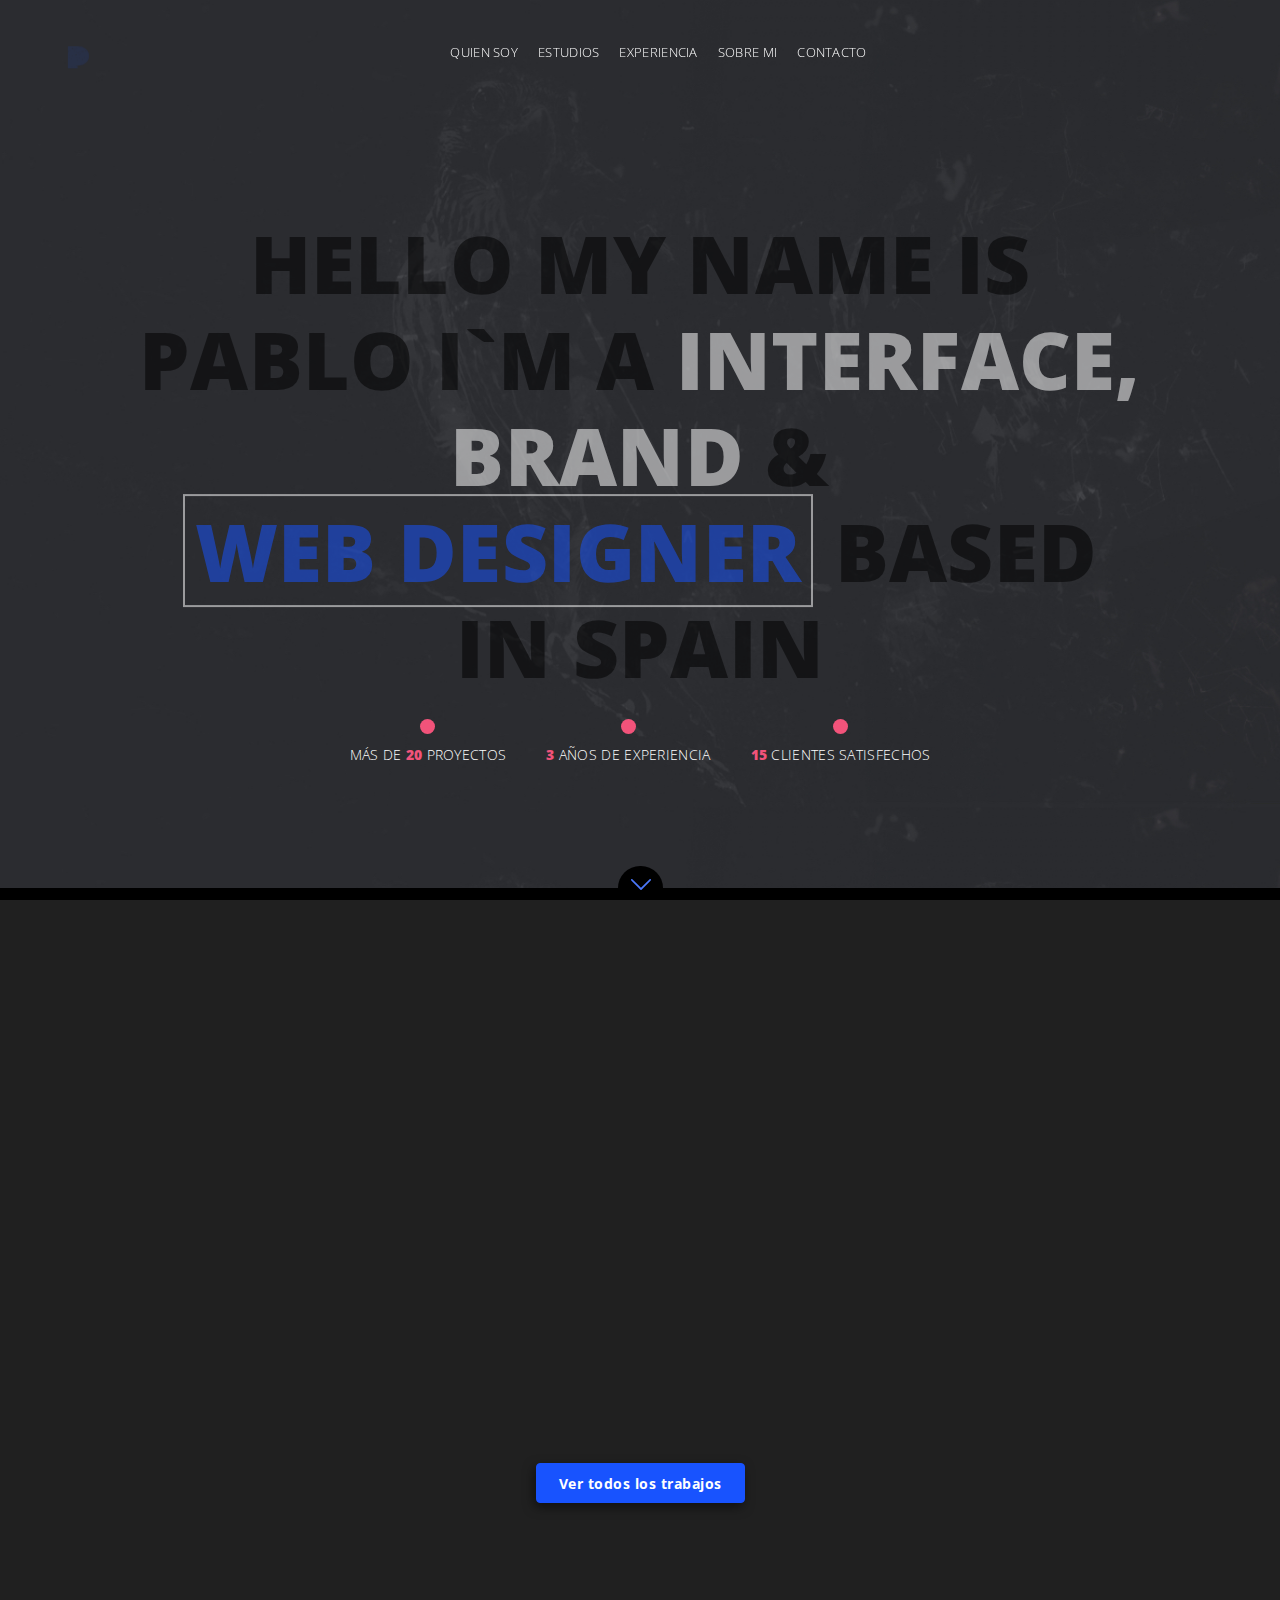
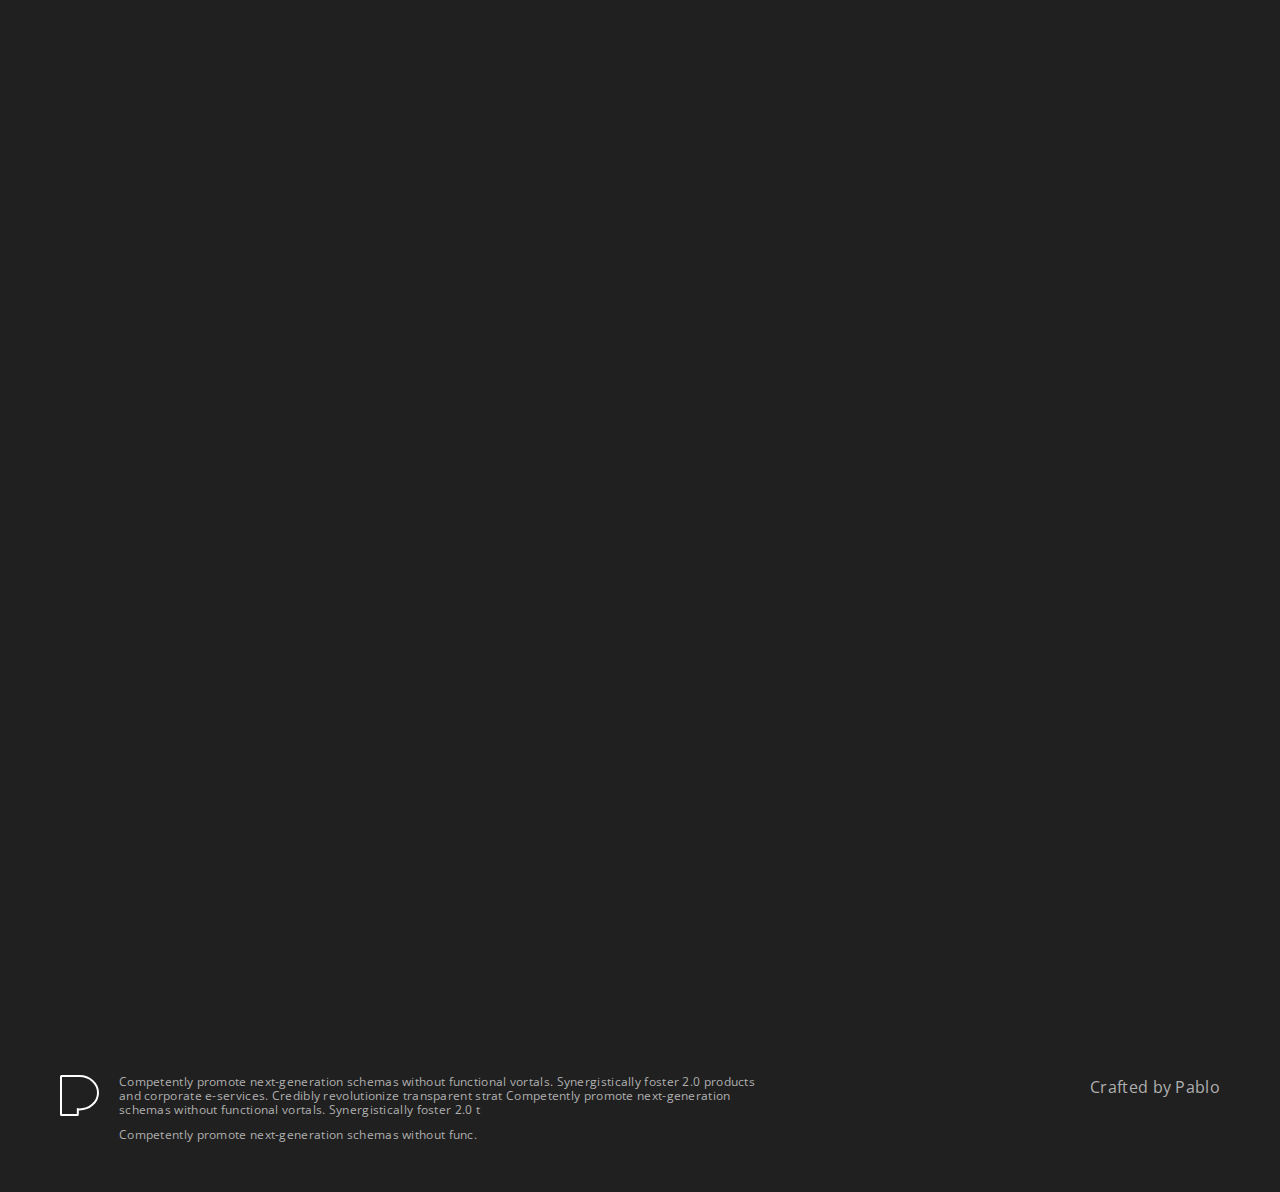
<file: index.html>
<!doctype html>
<html lang="en">
<head>
    <meta charset="UTF-8">
    <meta name="viewport"
          content="width=device-width, user-scalable=no, initial-scale=1.0, maximum-scale=1.0, minimum-scale=1.0">
    <meta http-equiv="X-UA-Compatible" content="ie=edge">
    <title>Pablo Echezarreta</title>

    <link rel="apple-touch-icon" sizes="57x57" href="assets/img/icons/apple-icon-57x57.png">
    <link rel="apple-touch-icon" sizes="60x60" href="assets/img/icons/apple-icon-60x60.png">
    <link rel="apple-touch-icon" sizes="72x72" href="assets/img/icons/apple-icon-72x72.png">
    <link rel="apple-touch-icon" sizes="76x76" href="assets/img/icons/apple-icon-76x76.png">
    <link rel="apple-touch-icon" sizes="114x114" href="assets/img/icons/apple-icon-114x114.png">
    <link rel="apple-touch-icon" sizes="120x120" href="assets/img/icons/apple-icon-120x120.png">
    <link rel="apple-touch-icon" sizes="144x144" href="assets/img/icons/apple-icon-144x144.png">
    <link rel="apple-touch-icon" sizes="152x152" href="assets/img/icons/apple-icon-152x152.png">
    <link rel="apple-touch-icon" sizes="180x180" href="assets/img/icons/apple-icon-180x180.png">
    <link rel="icon" type="image/png" sizes="192x192"  href="assets/img/icons/android-icon-192x192.png">
    <link rel="icon" type="image/png" sizes="32x32" href="assets/img/icons/favicon-32x32.png">
    <link rel="icon" type="image/png" sizes="96x96" href="assets/img/icons/favicon-96x96.png">
    <link rel="icon" type="image/png" sizes="16x16" href="assets/img/icons/favicon-16x16.png">
    <link rel="manifest" href="assets/img/icons/manifest.json">
    <meta name="msapplication-TileColor" content="#ffffff">
    <meta name="msapplication-TileImage" content="assets/img/icons/ms-icon-144x144.png">
    <meta name="theme-color" content="#ffffff">

    <link href="https://fonts.googleapis.com/css?family=Open+Sans:300,400,700,800" rel="stylesheet">
    <link rel="stylesheet" href="./assets/css/normalize.css">
    <link rel="stylesheet" href="./assets/css/style.css">
</head>
<body>

    <!--================== HEADER ===================-->
    <header class="header header-index">
        <div class="header__container">
            <a href="index.html" class="header__container__logo"><img src="assets/img/logo_pablo_echezarreta.svg" alt="Pablo Echezarreta"></a>
            <nav class="main-nav">
                <ul>
                    <li class="main-nav__item main-nav__item-active"><a href="who-i-am.html">Quien soy</a></li>
                    <li class="main-nav__item"><a href="studies.html">Estudios</a></li>
                    <li class="main-nav__item"><a href="experience.html">Experiencia</a></li>
                    <li class="main-nav__item"><a href="about-me.html">Sobre mi</a></li>
                    <li class="main-nav__item"><a href="contact.html">Contacto</a></li>
                </ul>
            </nav>

            <a href="mailto: pabloechez@gmail.com" class="header__container__contact"><img src="./assets/img/envelope.svg" alt="contacto"></a>
        </div>
    </header>
    <!--================== /HEADER ===================-->

    <main id="page__index">
        <!--================== HERO ===================-->
        <section class="hero">
            <article>
                <div class="hero__info">
                    <h1  class="fade-in" data-text="HELLO MY NAME IS">HELLO MY NAME IS <span>PABLO</span> I`M A <span>INTERFACE,</span> <span> BRAND</span> & <span  data-text="WEB DESIGNER">WEB DESIGNER</span> BASED IN SPAIN </h1>
                </div>
                <div class="hero__extrainfo">
                    <p>más de <span>20</span> proyectos</p>
                    <p><span>3</span> años de experiencia</p>
                    <p><span>15</span> clientes satisfechos</p>
                </div>
                <div class="hero__more">
                    <a href="#ultimos-trabajos" class="scrollto"><img src="assets/img/chevron-down.svg" alt="Más info"></a>
                </div>

            </article>
        </section>
        <!--================== /HERO ===================-->

        <!--================== LAST WORKS ===================-->
        <section id="ultimos-trabajos" class="last-works container">
            <h2 class="fade-in">ULTIMOS TRABAJOS</h2>

            <div class="row sequence-container">
                <div class="col-3 sequence-animation">
                    <article class="shadow">
                        <h3><a href="http://www.laratitapresumidadetolosa.com/" target="_blank">La Ratita Presumida</a></h3>
                        <p>Diseño, maquetación y programación de la tienda de ropa.</p>
                        <a href="http://www.laratitapresumidadetolosa.com/" target="_blank" class="button button--white-border">Ver</a>
                    </article>
                </div>
                <div class="col-3 sequence-animation">
                    <article class="shadow">
                        <h3><a href="http://www.mahimahibyaskora.com/" target="_blank">Mahi-mahi</a></h3>
                        <p>Maquetación de la página. Experiencias de omedores para colegios.</p>
                        <a href="http://www.mahimahibyaskora.com/" target="_blank" class="button button--white-border">Ver</a>
                    </article>
                </div>
                <div class="col-3 sequence-animation">
                    <article class="shadow">
                        <h3><a href="https://www.lantago.com/" target="_blank">Lantago</a></h3>
                        <p>Diseño y maquetación. Gestor de horarios para empresas.</p>
                        <a href="https://www.lantago.com/" target="_blank" class="button button--white-border">Ver</a>
                    </article>
                </div>
                <div class="col-3 sequence-animation">
                    <article class="shadow">
                        <h3><a href="http://www.joseramonlakunza.com/" target="_blank">Joseramon Lakunza</a></h3>
                        <p>Diseño, maquetación y programación. Electroestimulación.</p>
                        <a href="http://www.joseramonlakunza.com/" target="_blank" class="button button--white-border">Ver</a>
                    </article>
                </div>

            </div>

            <div class="last-works__actions text-center">
                <a href="experience.html" class="button button--primary shadow">Ver todos los trabajos</a>
            </div>

        </section>
        <!--================== /LAST WORKS ===================-->

        <!--================== CREATE ===================-->
        <section class="create container">
            <div class="row">
                <article class="col-10 col-offset-1 fade-in">
                    <h2>PODEMOS CREAR ALGO GRANDE,<br>JUNTOS</h2>

                    <div class="row">
                        <div class="col-1">
                            <hr class="create__hline">
                        </div>
                        <div class="create__info col-10">
                            <p>Si tienes algúna idea que te ronda la cabeza, un proyecto o un reto no dudes en contar conmigo, podemos crear un nuevo servicio, una soluciún o un nuevo concepto que haga revolucionar el mundo. Podemos crear algo grande juntos, compartiendo experiencias y soluciones, creando una nueva visión o revolucionando la experiencia del usuario.</p>
                            <img src="assets/img/img1.svg" alt="Imagen1">
                            <hr>
                        </div>
                    </div>

                </article>
            </div>
        </section>
        <!--================== /CREATE ===================-->

        <!--================== CONTACT ===================-->
        <section class="contact">
            <article class="container">
                <div class="row">
                    <div class="col-6 col-offset-3 text-center fade-in">
                        <h2>¿Hablamos?</h2>
                        <p>Si quieres empezar un proyecto, te gusta mi trabajo o quieres hablar un rato... no dudes en ponerte en contacto. Me encantan los retos</p>

                        <div class="contact__actions">
                            <a href="mailto:pabloechez@gmail.com"> <img src="assets/img/envelope.svg" alt="Email">pabloechezgmail.com</a>
                            <a href="tel:647655039"> <img src="assets/img/phone.svg" alt="Teléfono">Telef.: 647655039</a>
                        </div>
                    </div>
                </div>

            </article>
        </section>
        <!--================== /CONTACT ===================-->

    </main>

    <!--================== FOOTER ===================-->
    <footer class="footer">
        <div class="footer__container">
            <div class="footer__container__logo">
                <img src="assets/img/logo_w_pablo_echezarreta.svg" alt="Pablo Echezarreta">
            </div>
            <div class="footer__container__legal">
                <small>Competently promote next-generation schemas without functional vortals. Synergistically foster 2.0 products and corporate e-services. Credibly revolutionize transparent strat Competently promote next-generation schemas without functional vortals. Synergistically foster 2.0 t</small>
                <small>Competently promote next-generation schemas without func.</small>

            </div>
            <div class="footer__container__madeby">
                <p>Crafted by Pablo</p>
            </div>
        </div>
    </footer>
    <!--================== /FOOTER ===================-->
    <script src="./assets/js/jquery-3.2.1.min.js"></script>
    <script type="text/javascript" src="./assets/js/scrollmagic/ScrollMagic.min.js"></script>
    <script type="text/javascript" src="./assets/js/scrollmagic/TweenMax.min.js"></script>
    <script type="text/javascript" src="./assets/js/scrollmagic/animation.gsap-min.js"></script>
    <script type="text/javascript" src="./assets/js/scrollmagic/debug.addIndicators.min.js"></script>
    <script src="./assets/js/main.js"></script>
</body>
</html>
</file>
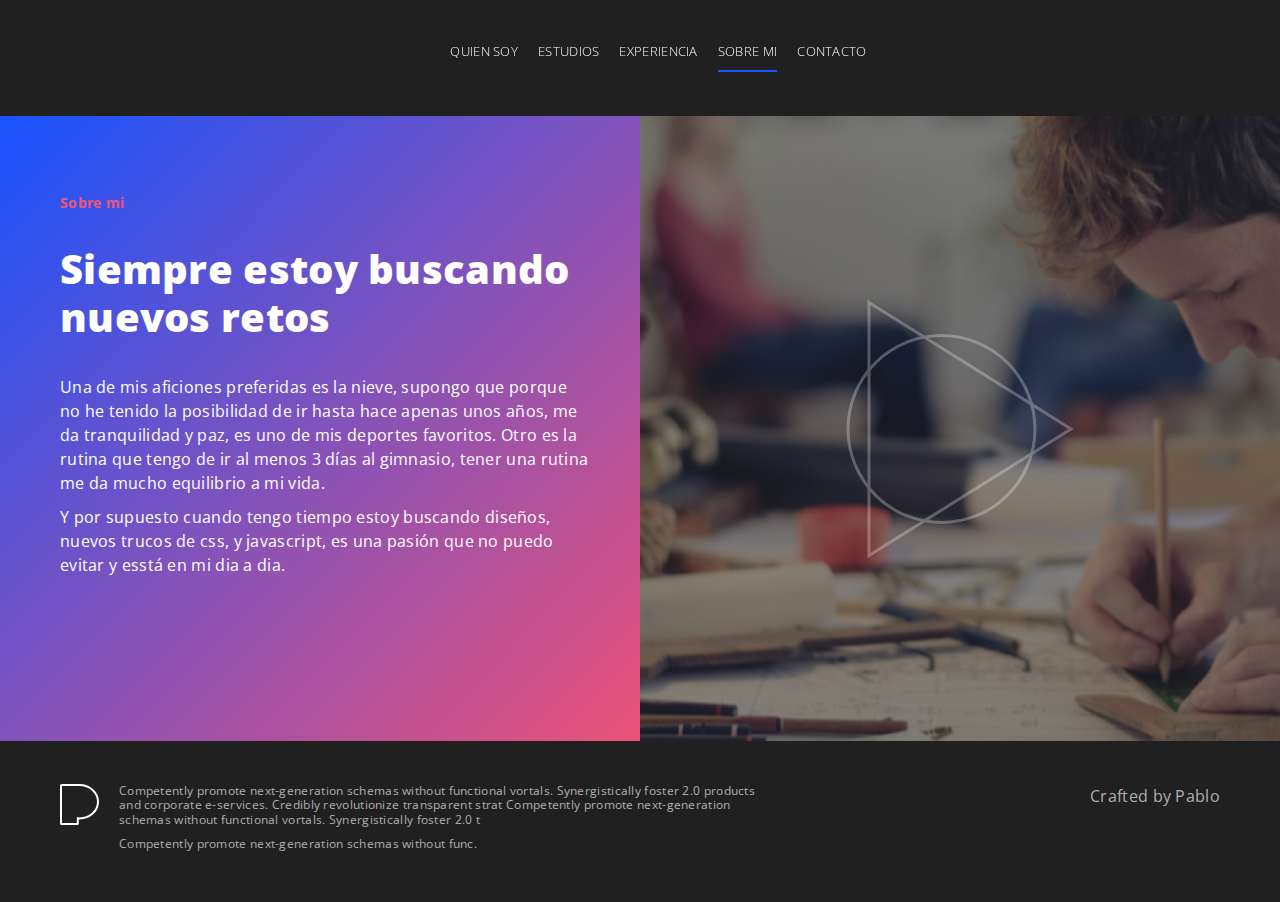
<file: about-me.html>
<!doctype html>
<html lang="en">
<head>
    <meta charset="UTF-8">
    <meta name="viewport"
          content="width=device-width, user-scalable=no, initial-scale=1.0, maximum-scale=1.0, minimum-scale=1.0">
    <meta http-equiv="X-UA-Compatible" content="ie=edge">
    <title>Pablo Echezarreta</title>

    <link rel="apple-touch-icon" sizes="57x57" href="assets/img/icons/apple-icon-57x57.png">
    <link rel="apple-touch-icon" sizes="60x60" href="assets/img/icons/apple-icon-60x60.png">
    <link rel="apple-touch-icon" sizes="72x72" href="assets/img/icons/apple-icon-72x72.png">
    <link rel="apple-touch-icon" sizes="76x76" href="assets/img/icons/apple-icon-76x76.png">
    <link rel="apple-touch-icon" sizes="114x114" href="assets/img/icons/apple-icon-114x114.png">
    <link rel="apple-touch-icon" sizes="120x120" href="assets/img/icons/apple-icon-120x120.png">
    <link rel="apple-touch-icon" sizes="144x144" href="assets/img/icons/apple-icon-144x144.png">
    <link rel="apple-touch-icon" sizes="152x152" href="assets/img/icons/apple-icon-152x152.png">
    <link rel="apple-touch-icon" sizes="180x180" href="assets/img/icons/apple-icon-180x180.png">
    <link rel="icon" type="image/png" sizes="192x192"  href="assets/img/icons/android-icon-192x192.png">
    <link rel="icon" type="image/png" sizes="32x32" href="assets/img/icons/favicon-32x32.png">
    <link rel="icon" type="image/png" sizes="96x96" href="assets/img/icons/favicon-96x96.png">
    <link rel="icon" type="image/png" sizes="16x16" href="assets/img/icons/favicon-16x16.png">
    <link rel="manifest" href="assets/img/icons/manifest.json">
    <meta name="msapplication-TileColor" content="#ffffff">
    <meta name="msapplication-TileImage" content="assets/img/icons/ms-icon-144x144.png">
    <meta name="theme-color" content="#ffffff">

    <link href="https://fonts.googleapis.com/css?family=Open+Sans:300,400,700,800" rel="stylesheet">
    <link rel="stylesheet" href="./assets/css/normalize.css">
    <link rel="stylesheet" href="./assets/css/style.css">
</head>
<body>

    <!--================== HEADER ===================-->
    <header class="header header-index">
        <div class="header__container">
            <a href="index.html" class="header__container__logo"><img src="assets/img/logo_pablo_echezarreta.svg" alt="Pablo Echezarreta"></a>
            <nav class="main-nav">
                <ul>
                    <li class="main-nav__item"><a href="who-i-am.html">Quien soy</a></li>
                    <li class="main-nav__item"><a href="studies.html">Estudios</a></li>
                    <li class="main-nav__item"><a href="experience.html">Experiencia</a></li>
                    <li class="main-nav__item main-nav__item--active"><a href="about-me.html">Sobre mi</a></li>
                    <li class="main-nav__item"><a href="contact.html">Contacto</a></li>
                </ul>
            </nav>

            <a href="mailto:pabloechez@gmail.com" class="header__container__contact"><img src="./assets/img/envelope.svg" alt="contacto"></a>
        </div>
    </header>
    <!--================== /HEADER ===================-->

    <main id="page__about-me">
        <!--================== SECTION ===================-->
        <section class="about-me">
           <article class="about-me__info-content">
               <div class="about-me__info">
                   <h1>Sobre mi</h1>
                   <h2>Siempre estoy buscando nuevos retos</h2>
                   <p>Una de mis aficiones preferidas es la nieve, supongo que porque no he tenido la posibilidad de ir hasta hace apenas unos años, me da tranquilidad y paz, es uno de mis deportes favoritos. Otro es la rutina que tengo de ir al menos 3 días al gimnasio, tener una rutina me da mucho equilibrio a mi vida.</p>
                   <p>Y por supuesto cuando tengo tiempo estoy buscando diseños, nuevos trucos de css, y javascript, es una pasión que no puedo evitar y esstá en mi dia a dia.</p>

               </div>

           </article>
            <article class="about-me__video-content">
                <img src="assets/img/play.svg" alt="Play">
            </article>
        </section>
        <!--================== /SECTION===================-->

    </main>

    <!--================== FOOTER ===================-->
    <footer class="footer">
        <div class="footer__container">
            <div class="footer__container__logo">
                <img src="assets/img/logo_w_pablo_echezarreta.svg" alt="Pablo Echezarreta">
            </div>
            <div class="footer__container__legal">
                <small>Competently promote next-generation schemas without functional vortals. Synergistically foster 2.0 products and corporate e-services. Credibly revolutionize transparent strat Competently promote next-generation schemas without functional vortals. Synergistically foster 2.0 t</small>
                <small>Competently promote next-generation schemas without func.</small>

            </div>
            <div class="footer__container__madeby">
                <p>Crafted by Pablo</p>
            </div>
        </div>
    </footer>
    <!--================== /FOOTER ===================-->

    <script src="./assets/js/jquery-3.2.1.min.js"></script>
    <script type="text/javascript" src="./assets/js/scrollmagic/ScrollMagic.min.js"></script>
    <script type="text/javascript" src="./assets/js/scrollmagic/TweenMax.min.js"></script>
    <script type="text/javascript" src="./assets/js/scrollmagic/animation.gsap-min.js"></script>
    <script type="text/javascript" src="./assets/js/scrollmagic/debug.addIndicators.min.js"></script>
    <script src="./assets/js/main.js"></script>
    <script src="./assets/js/about-me.js"></script>
</body>
</html>
</file>
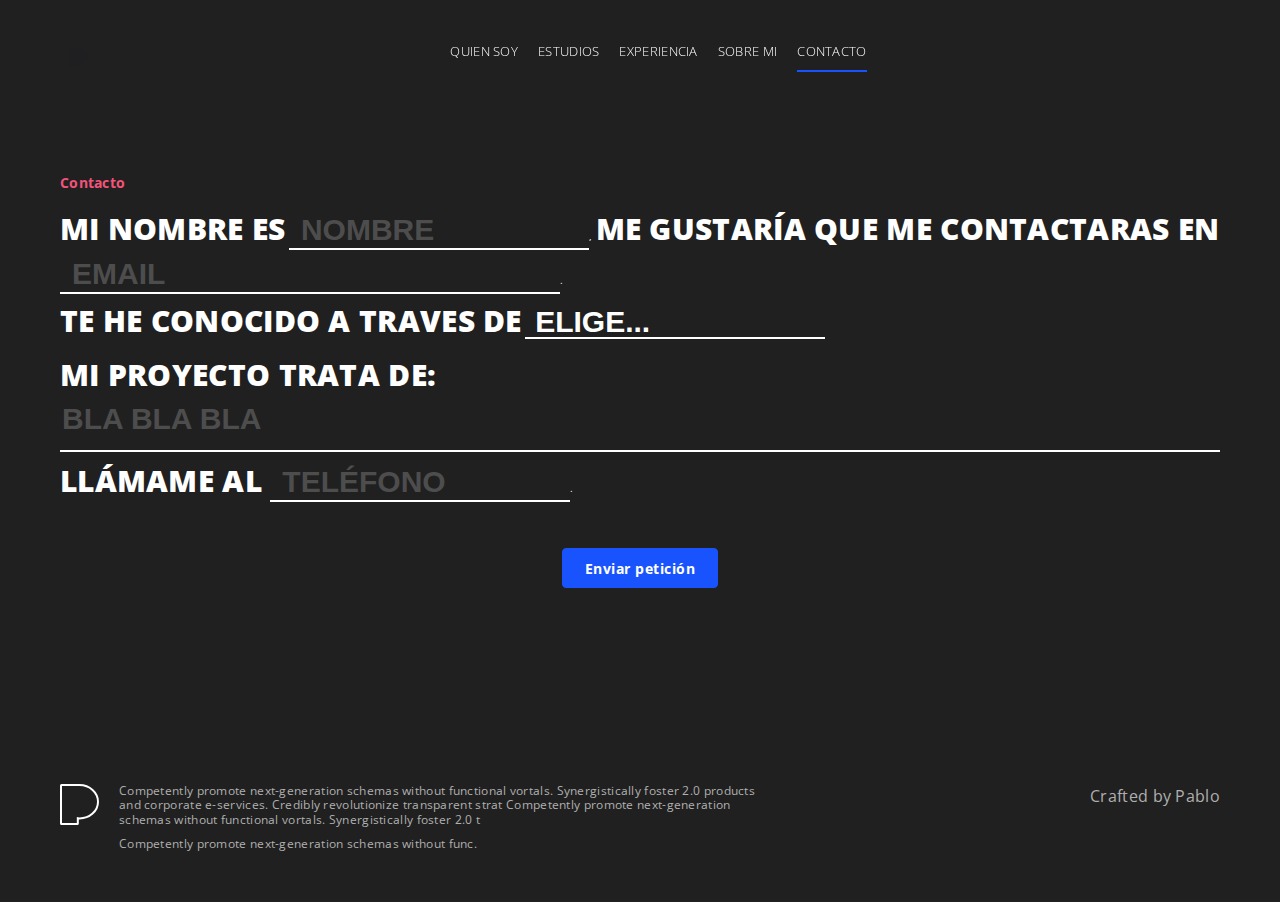
<file: contact.html>
<!doctype html>
<html lang="en">
<head>
    <meta charset="UTF-8">
    <meta name="viewport"
          content="width=device-width, user-scalable=no, initial-scale=1.0, maximum-scale=1.0, minimum-scale=1.0">
    <meta http-equiv="X-UA-Compatible" content="ie=edge">
    <title>Pablo Echezarreta</title>

    <link rel="apple-touch-icon" sizes="57x57" href="assets/img/icons/apple-icon-57x57.png">
    <link rel="apple-touch-icon" sizes="60x60" href="assets/img/icons/apple-icon-60x60.png">
    <link rel="apple-touch-icon" sizes="72x72" href="assets/img/icons/apple-icon-72x72.png">
    <link rel="apple-touch-icon" sizes="76x76" href="assets/img/icons/apple-icon-76x76.png">
    <link rel="apple-touch-icon" sizes="114x114" href="assets/img/icons/apple-icon-114x114.png">
    <link rel="apple-touch-icon" sizes="120x120" href="assets/img/icons/apple-icon-120x120.png">
    <link rel="apple-touch-icon" sizes="144x144" href="assets/img/icons/apple-icon-144x144.png">
    <link rel="apple-touch-icon" sizes="152x152" href="assets/img/icons/apple-icon-152x152.png">
    <link rel="apple-touch-icon" sizes="180x180" href="assets/img/icons/apple-icon-180x180.png">
    <link rel="icon" type="image/png" sizes="192x192"  href="assets/img/icons/android-icon-192x192.png">
    <link rel="icon" type="image/png" sizes="32x32" href="assets/img/icons/favicon-32x32.png">
    <link rel="icon" type="image/png" sizes="96x96" href="assets/img/icons/favicon-96x96.png">
    <link rel="icon" type="image/png" sizes="16x16" href="assets/img/icons/favicon-16x16.png">
    <link rel="manifest" href="assets/img/icons/manifest.json">
    <meta name="msapplication-TileColor" content="#ffffff">
    <meta name="msapplication-TileImage" content="assets/img/icons/ms-icon-144x144.png">
    <meta name="theme-color" content="#ffffff">

    <link href="https://fonts.googleapis.com/css?family=Open+Sans:300,400,700,800" rel="stylesheet">
    <link rel="stylesheet" href="./assets/css/normalize.css">
    <link rel="stylesheet" href="./assets/css/style.css">
</head>
<body>

    <!--================== HEADER ===================-->
    <header class="header header-index">
        <div class="header__container">
            <a href="index.html" class="header__container__logo"><img src="assets/img/logo_pablo_echezarreta.svg" alt="Pablo Echezarreta"></a>
            <nav class="main-nav">
                <ul>
                    <li class="main-nav__item"><a href="who-i-am.html">Quien soy</a></li>
                    <li class="main-nav__item"><a href="studies.html">Estudios</a></li>
                    <li class="main-nav__item"><a href="experience.html">Experiencia</a></li>
                    <li class="main-nav__item"><a href="about-me.html">Sobre mi</a></li>
                    <li class="main-nav__item main-nav__item--active"><a href="contact.html">Contacto</a></li>
                </ul>
            </nav>

            <a href="mailto:pabloechez@gmail.com" class="header__container__contact"><img src="./assets/img/envelope.svg" alt="contacto"></a>
        </div>
    </header>
    <!--================== /HEADER ===================-->

    <main id="page__contact">
        <!--================== SECTION ===================-->
        <section class="contact">
            <article class="container">
                <h1>Contacto</h1>
                <form action="#" method="post" name="contact" novalidate>
                   <div class="contact__fields">
                       <label for="name">Mi nombre es</label>
                       <input type="text" placeholder="Nombre" name="name" id="name" required>,
                       <label for="email">Me gustaría que me contactaras en</label>
                       <input type="text" placeholder="Email" name="email" id="email">. <br>
                       <label for="method">Te he conocido a traves de</label>
                       <select name="method" id="method">
                           <option value="0">Elige...</option>
                           <option value="1">Internet</option>
                           <option value="2">Instagram</option>
                           <option value="3">Otro</option>
                       </select><br>
                       <span class="other__method">
                           <label for="other__method">modo: </label>
                           <input type="text" name="other__method" id="other__method" required>
                       </span>
                       <label for="textarea">Mi proyecto trata de:<br></label>
                       <textarea placeholder="Bla Bla Bla" name="textarea" id="textarea"></textarea><br>
                       <label for="phone">Llámame al </label>
                       <input type="text" placeholder="Teléfono" name="phone" id="phone">.
                    </div>
                    <div class="text-center">
                        <button type="submit" class="button button--primary" id="send">Enviar petición</button>
                    </div>

                    <p class="contact__message"></p>
                </form>

            </article>
        </section>
        <!--================== /SECTION===================-->

    </main>

    <!--================== FOOTER ===================-->
    <footer class="footer">
        <div class="footer__container">
            <div class="footer__container__logo">
                <img src="assets/img/logo_w_pablo_echezarreta.svg" alt="Pablo Echezarreta">
            </div>
            <div class="footer__container__legal">
                <small>Competently promote next-generation schemas without functional vortals. Synergistically foster 2.0 products and corporate e-services. Credibly revolutionize transparent strat Competently promote next-generation schemas without functional vortals. Synergistically foster 2.0 t</small>
                <small>Competently promote next-generation schemas without func.</small>

            </div>
            <div class="footer__container__madeby">
                <p>Crafted by Pablo</p>
            </div>
        </div>
    </footer>
    <!--================== /FOOTER ===================-->

    <script src="./assets/js/jquery-3.2.1.min.js"></script>
    <script type="text/javascript" src="./assets/js/scrollmagic/ScrollMagic.min.js"></script>
    <script type="text/javascript" src="./assets/js/scrollmagic/TweenMax.min.js"></script>
    <script type="text/javascript" src="./assets/js/scrollmagic/animation.gsap-min.js"></script>
    <script type="text/javascript" src="./assets/js/scrollmagic/debug.addIndicators.min.js"></script>
    <script src="./assets/js/main.js"></script>
    <script src="./assets/js/contact.js"></script>

</body>
</html>
</file>
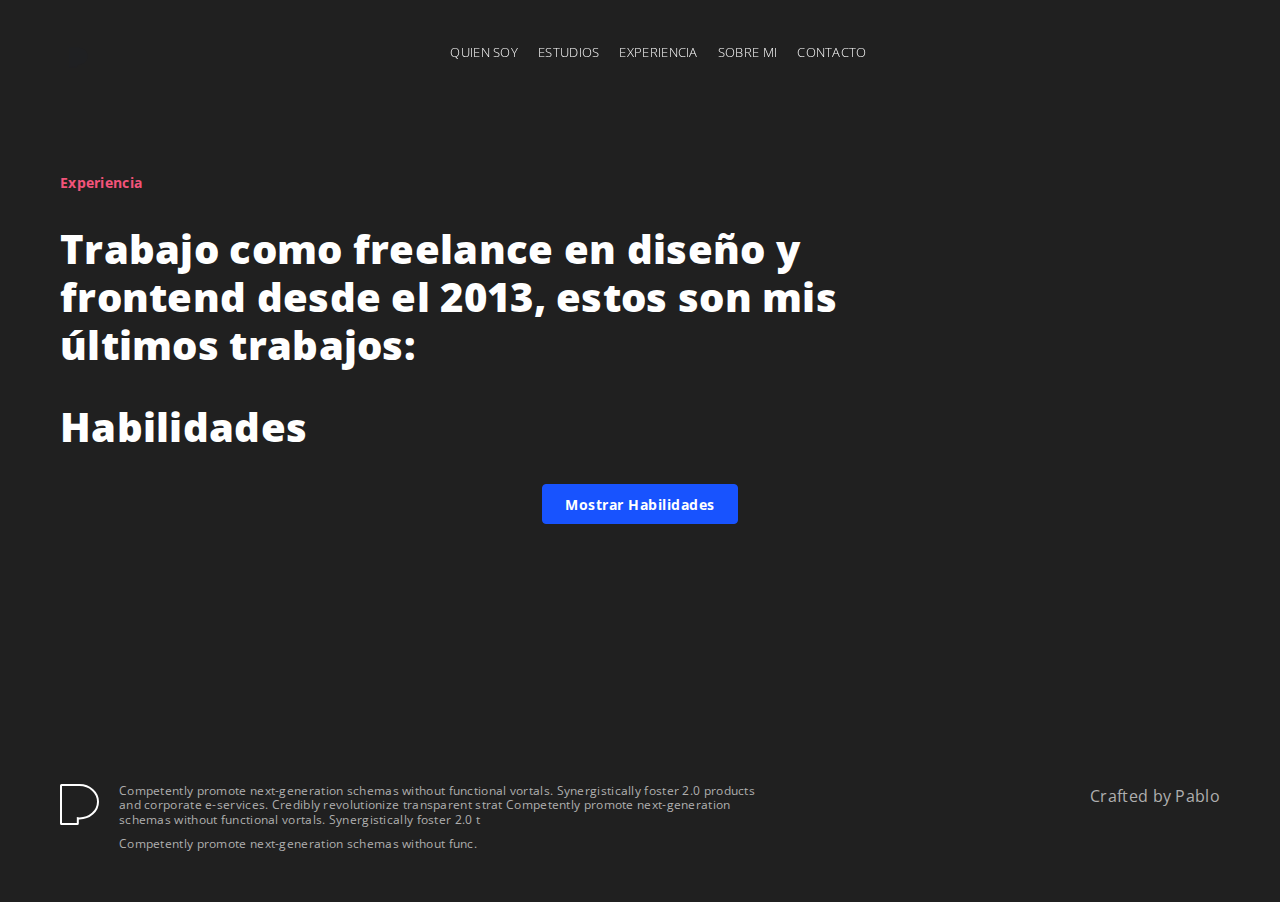
<file: experience.html>
<!doctype html>
<html lang="en">
<head>
    <meta charset="UTF-8">
    <meta name="viewport"
          content="width=device-width, user-scalable=no, initial-scale=1.0, maximum-scale=1.0, minimum-scale=1.0">
    <meta http-equiv="X-UA-Compatible" content="ie=edge">
    <title>Pablo Echezarreta</title>

    <link rel="apple-touch-icon" sizes="57x57" href="assets/img/icons/apple-icon-57x57.png">
    <link rel="apple-touch-icon" sizes="60x60" href="assets/img/icons/apple-icon-60x60.png">
    <link rel="apple-touch-icon" sizes="72x72" href="assets/img/icons/apple-icon-72x72.png">
    <link rel="apple-touch-icon" sizes="76x76" href="assets/img/icons/apple-icon-76x76.png">
    <link rel="apple-touch-icon" sizes="114x114" href="assets/img/icons/apple-icon-114x114.png">
    <link rel="apple-touch-icon" sizes="120x120" href="assets/img/icons/apple-icon-120x120.png">
    <link rel="apple-touch-icon" sizes="144x144" href="assets/img/icons/apple-icon-144x144.png">
    <link rel="apple-touch-icon" sizes="152x152" href="assets/img/icons/apple-icon-152x152.png">
    <link rel="apple-touch-icon" sizes="180x180" href="assets/img/icons/apple-icon-180x180.png">
    <link rel="icon" type="image/png" sizes="192x192"  href="assets/img/icons/android-icon-192x192.png">
    <link rel="icon" type="image/png" sizes="32x32" href="assets/img/icons/favicon-32x32.png">
    <link rel="icon" type="image/png" sizes="96x96" href="assets/img/icons/favicon-96x96.png">
    <link rel="icon" type="image/png" sizes="16x16" href="assets/img/icons/favicon-16x16.png">
    <link rel="manifest" href="assets/img/icons/manifest.json">
    <meta name="msapplication-TileColor" content="#ffffff">
    <meta name="msapplication-TileImage" content="assets/img/icons/ms-icon-144x144.png">
    <meta name="theme-color" content="#ffffff">

    <link href="https://fonts.googleapis.com/css?family=Open+Sans:300,400,700,800" rel="stylesheet">
    <link rel="stylesheet" href="assets/css/normalize.css">
    <link rel="stylesheet" href="assets/css/style.css">
</head>
<body>

    <!--================== HEADER ===================-->
    <header class="header header-index">
        <div class="header__container">
            <a href="index.html" class="header__container__logo"><img src="assets/img/logo_pablo_echezarreta.svg" alt="Pablo Echezarreta"></a>
            <nav class="main-nav">
                <ul>
                    <li class="main-nav__item"><a href="who-i-am.html">Quien soy</a></li>
                    <li class="main-nav__item"><a href="studies.html">Estudios</a></li>
                    <li class="main-nav__item "><a href="experience.html">Experiencia</a></li>
                    <li class="main-nav__item"><a href="about-me.html">Sobre mi</a></li>
                    <li class="main-nav__item"><a href="contact.html">Contacto</a></li>
                </ul>
            </nav>

            <a href="#" class="header__container__contact"><img src="assets/img/envelope.svg" alt="contacto"></a>
        </div>
    </header>
    <!--================== /HEADER ===================-->

    <main id="page__experience">
        <!--================== SECTION ===================-->
        <section class="experience">

            <article class="experience__jobs">
                <div class="container">
                    <h1>Experiencia</h1>
                    <h2>Trabajo como freelance en diseño y frontend desde el 2013, estos son mis últimos trabajos:</h2>
                </div>

                <div class="experience__jobs__content"></div>
            </article>
           <article class="experience__skills container">
               <h2>Habilidades</h2>
           </article>
            <div class="text-center" id="show-skills">
                <button class="button button--primary">Mostrar Habilidades</button>
            </div>


        </section>
        <!--================== /SECTION===================-->

    </main>

    <!--================== FOOTER ===================-->
    <footer class="footer">
        <div class="footer__container">
            <div class="footer__container__logo">
                <img src="assets/img/logo_w_pablo_echezarreta.svg" alt="Pablo Echezarreta">
            </div>
            <div class="footer__container__legal">
                <small>Competently promote next-generation schemas without functional vortals. Synergistically foster 2.0 products and corporate e-services. Credibly revolutionize transparent strat Competently promote next-generation schemas without functional vortals. Synergistically foster 2.0 t</small>
                <small>Competently promote next-generation schemas without func.</small>

            </div>
            <div class="footer__container__madeby">
                <p>Crafted by Pablo</p>
            </div>
        </div>
    </footer>
    <!--================== /FOOTER ===================-->


    <script src="./assets/js/jquery-3.2.1.min.js"></script>
    <script type="text/javascript" src="./assets/js/scrollmagic/ScrollMagic.min.js"></script>
    <script type="text/javascript" src="./assets/js/scrollmagic/TweenMax.min.js"></script>
    <script type="text/javascript" src="./assets/js/scrollmagic/animation.gsap-min.js"></script>
    <script type="text/javascript" src="./assets/js/scrollmagic/debug.addIndicators.min.js"></script>
    <script src="./assets/js/main.js"></script>
    <script src="./assets/js/experience.js"></script>

</body>
</html>
</file>
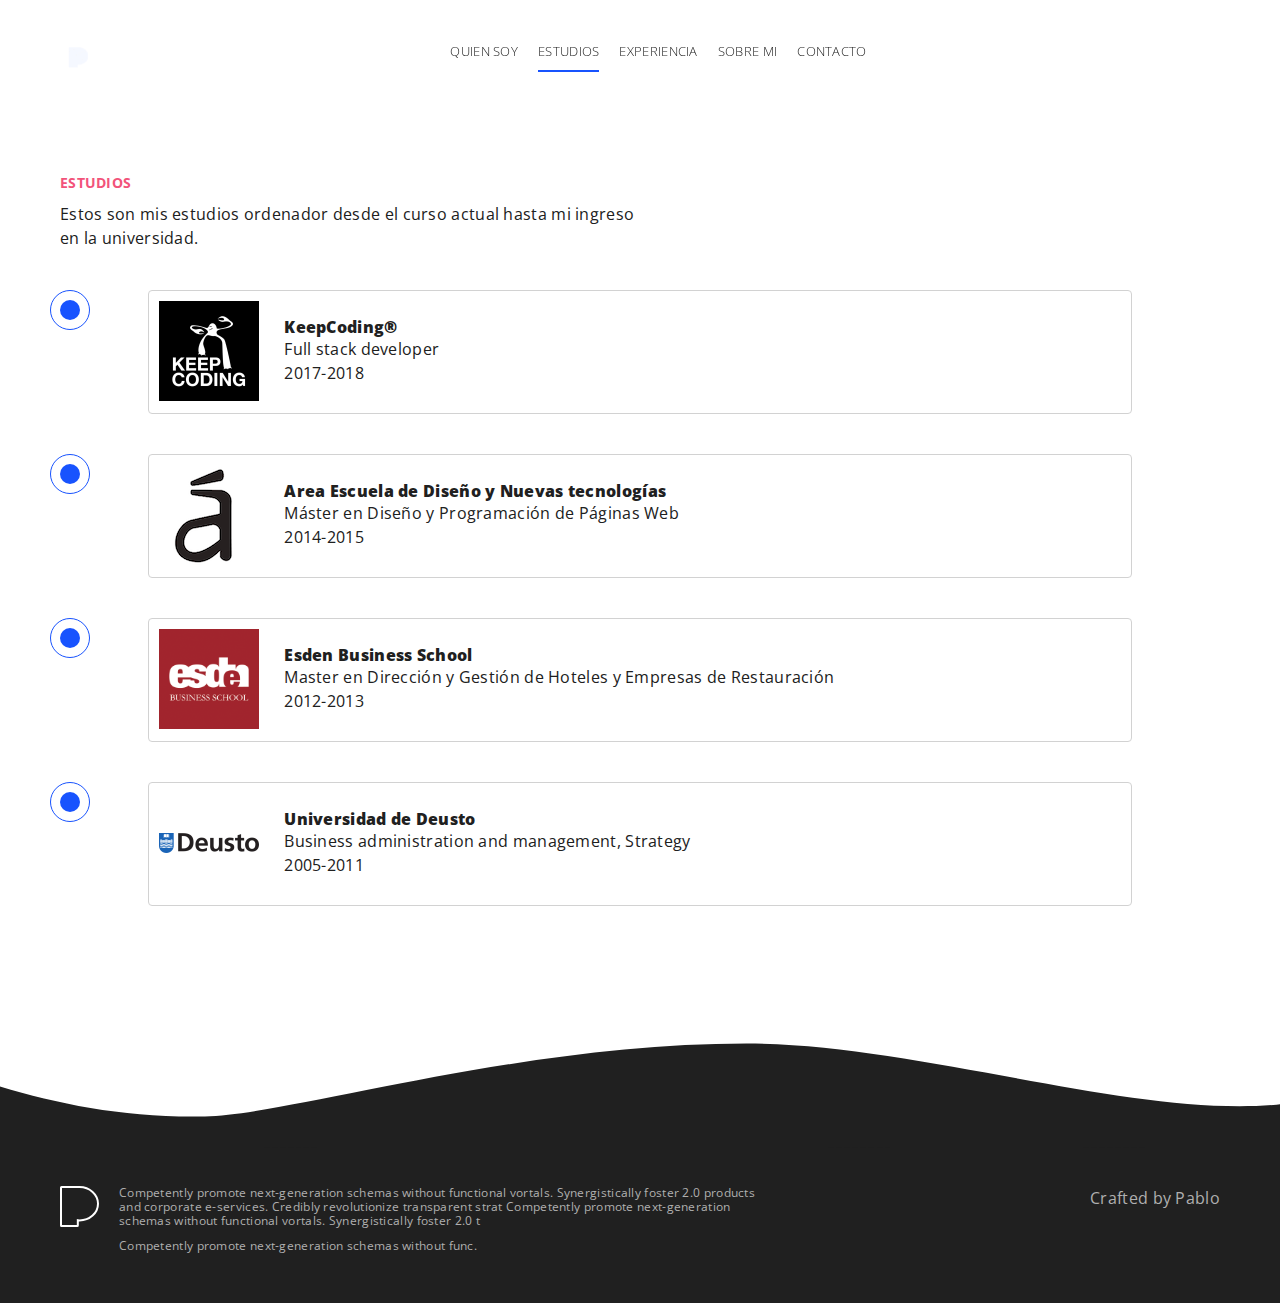
<file: studies.html>
<!doctype html>
<html lang="en">
<head>
    <meta charset="UTF-8">
    <meta name="viewport"
          content="width=device-width, user-scalable=no, initial-scale=1.0, maximum-scale=1.0, minimum-scale=1.0">
    <meta http-equiv="X-UA-Compatible" content="ie=edge">
    <title>Pablo Echezarreta</title>

    <link rel="apple-touch-icon" sizes="57x57" href="assets/img/icons/apple-icon-57x57.png">
    <link rel="apple-touch-icon" sizes="60x60" href="assets/img/icons/apple-icon-60x60.png">
    <link rel="apple-touch-icon" sizes="72x72" href="assets/img/icons/apple-icon-72x72.png">
    <link rel="apple-touch-icon" sizes="76x76" href="assets/img/icons/apple-icon-76x76.png">
    <link rel="apple-touch-icon" sizes="114x114" href="assets/img/icons/apple-icon-114x114.png">
    <link rel="apple-touch-icon" sizes="120x120" href="assets/img/icons/apple-icon-120x120.png">
    <link rel="apple-touch-icon" sizes="144x144" href="assets/img/icons/apple-icon-144x144.png">
    <link rel="apple-touch-icon" sizes="152x152" href="assets/img/icons/apple-icon-152x152.png">
    <link rel="apple-touch-icon" sizes="180x180" href="assets/img/icons/apple-icon-180x180.png">
    <link rel="icon" type="image/png" sizes="192x192"  href="assets/img/icons/android-icon-192x192.png">
    <link rel="icon" type="image/png" sizes="32x32" href="assets/img/icons/favicon-32x32.png">
    <link rel="icon" type="image/png" sizes="96x96" href="assets/img/icons/favicon-96x96.png">
    <link rel="icon" type="image/png" sizes="16x16" href="assets/img/icons/favicon-16x16.png">
    <link rel="manifest" href="assets/img/icons/manifest.json">
    <meta name="msapplication-TileColor" content="#ffffff">
    <meta name="msapplication-TileImage" content="assets/img/icons/ms-icon-144x144.png">
    <meta name="theme-color" content="#ffffff">

    <link href="https://fonts.googleapis.com/css?family=Open+Sans:300,400,700,800" rel="stylesheet">
    <link rel="stylesheet" href="./assets/css/normalize.css">
    <link rel="stylesheet" href="./assets/css/style.css">
</head>
<body class="white__theme">

    <!--================== HEADER ===================-->
    <header class="header header-index">
        <div class="header__container">
            <a href="index.html" class="header__container__logo"><img src="assets/img/logo_pablo_echezarreta.svg" alt="Pablo Echezarreta"></a>
            <nav class="main-nav">
                <ul>
                    <li class="main-nav__item"><a href="who-i-am.html">Quien soy</a></li>
                    <li class="main-nav__item main-nav__item--active"><a href="studies.html">Estudios</a></li>
                    <li class="main-nav__item"><a href="experience.html">Experiencia</a></li>
                    <li class="main-nav__item"><a href="about-me.html">Sobre mi</a></li>
                    <li class="main-nav__item"><a href="contact.html">Contacto</a></li>
                </ul>
            </nav>

            <a href="mailto:pabloechez@gmail.com" class="header__container__contact"><img src="./assets/img/envelope.svg" alt="contacto"></a>
        </div>
    </header>
    <!--================== /HEADER ===================-->

    <main id="page__studies">
        <!--================== SECTION ===================-->
        <section class="studies">
           <article class="container">
               <h1>ESTUDIOS</h1>
               <p class="text-dark">Estos son mis estudios ordenador desde el curso actual hasta mi ingreso en la universidad.</p>

               <div class="row studies__item">
                   <div class="col-10 col-offset-1">
                       <div class="studies__item__img">
                           <img src="assets/img/keepcoding.png" alt="Keep Coding">
                       </div>
                       <div class="studies__item__info">
                           <h2>KeepCoding®</h2>
                           <p>Full stack developer</p>
                           <p>2017-2018</p>
                       </div>
                   </div>
               </div>
               <div class="row studies__item">
                   <div class="col-10 col-offset-1">
                       <div class="studies__item__img">
                           <img src="assets/img/area.png" alt="Keep Coding">
                       </div>
                       <div class="studies__item__info">
                           <h2>Area Escuela de Diseño y Nuevas tecnologías</h2>
                           <p>Máster en Diseño y Programación de Páginas Web</p>
                           <p>2014-2015</p>
                       </div>
                   </div>
               </div>
               <div class="row studies__item">
                   <div class="col-10 col-offset-1">
                       <div class="studies__item__img">
                           <img src="assets/img/esden.png" alt="Esden">
                       </div>
                       <div class="studies__item__info">
                           <h2>Esden Business School</h2>
                           <p>Master en Dirección y Gestión de Hoteles y Empresas de Restauración</p>
                           <p>2012-2013</p>
                       </div>
                   </div>
               </div>
               <div class="row studies__item">
                   <div class="col-10 col-offset-1">
                       <div class="studies__item__img">
                           <img src="assets/img/deusto.png" alt="Deusto">
                       </div>
                       <div class="studies__item__info">
                           <h2>Universidad de Deusto</h2>
                           <p>Business administration and management, Strategy</p>
                           <p>2005-2011</p>
                       </div>
                   </div>
               </div>


           </article>
        </section>
        <!--================== /SECTION===================-->

    </main>

    <!--================== FOOTER ===================-->
    <footer class="footer">
        <div class="footer__container">
            <div class="footer__container__logo">
                <img src="assets/img/logo_w_pablo_echezarreta.svg" alt="Pablo Echezarreta">
            </div>
            <div class="footer__container__legal">
                <small>Competently promote next-generation schemas without functional vortals. Synergistically foster 2.0 products and corporate e-services. Credibly revolutionize transparent strat Competently promote next-generation schemas without functional vortals. Synergistically foster 2.0 t</small>
                <small>Competently promote next-generation schemas without func.</small>

            </div>
            <div class="footer__container__madeby">
                <p>Crafted by Pablo</p>
            </div>
        </div>
    </footer>
    <!--================== /FOOTER ===================-->

    <script src="./assets/js/jquery-3.2.1.min.js"></script>
    <script type="text/javascript" src="./assets/js/scrollmagic/ScrollMagic.min.js"></script>
    <script type="text/javascript" src="./assets/js/scrollmagic/TweenMax.min.js"></script>
    <script type="text/javascript" src="./assets/js/scrollmagic/animation.gsap-min.js"></script>
    <script type="text/javascript" src="./assets/js/scrollmagic/debug.addIndicators.min.js"></script>
    <script src="./assets/js/main.js"></script>
</body>
</html>
</file>
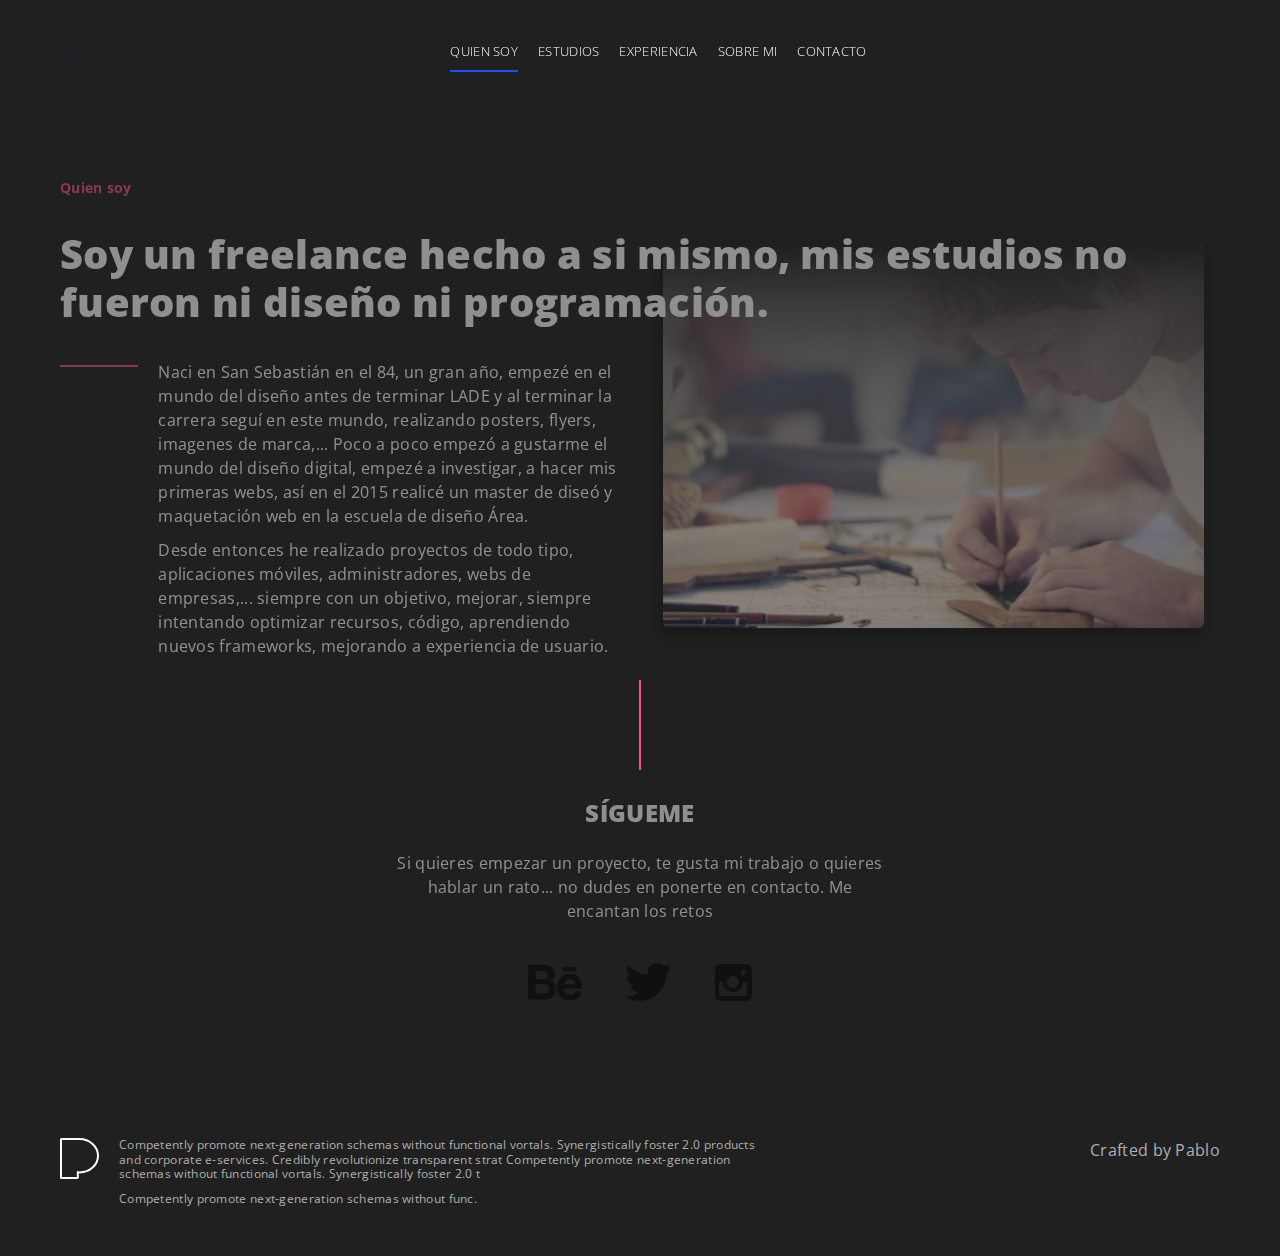
<file: who-i-am.html>
<!doctype html>
<html lang="en">
<head>
    <meta charset="UTF-8">
    <meta name="viewport"
          content="width=device-width, user-scalable=no, initial-scale=1.0, maximum-scale=1.0, minimum-scale=1.0">
    <meta http-equiv="X-UA-Compatible" content="ie=edge">
    <title>Pablo Echezarreta</title>

    <link rel="apple-touch-icon" sizes="57x57" href="assets/img/icons/apple-icon-57x57.png">
    <link rel="apple-touch-icon" sizes="60x60" href="assets/img/icons/apple-icon-60x60.png">
    <link rel="apple-touch-icon" sizes="72x72" href="assets/img/icons/apple-icon-72x72.png">
    <link rel="apple-touch-icon" sizes="76x76" href="assets/img/icons/apple-icon-76x76.png">
    <link rel="apple-touch-icon" sizes="114x114" href="assets/img/icons/apple-icon-114x114.png">
    <link rel="apple-touch-icon" sizes="120x120" href="assets/img/icons/apple-icon-120x120.png">
    <link rel="apple-touch-icon" sizes="144x144" href="assets/img/icons/apple-icon-144x144.png">
    <link rel="apple-touch-icon" sizes="152x152" href="assets/img/icons/apple-icon-152x152.png">
    <link rel="apple-touch-icon" sizes="180x180" href="assets/img/icons/apple-icon-180x180.png">
    <link rel="icon" type="image/png" sizes="192x192"  href="assets/img/icons/android-icon-192x192.png">
    <link rel="icon" type="image/png" sizes="32x32" href="assets/img/icons/favicon-32x32.png">
    <link rel="icon" type="image/png" sizes="96x96" href="assets/img/icons/favicon-96x96.png">
    <link rel="icon" type="image/png" sizes="16x16" href="assets/img/icons/favicon-16x16.png">
    <link rel="manifest" href="assets/img/icons/manifest.json">
    <meta name="msapplication-TileColor" content="#ffffff">
    <meta name="msapplication-TileImage" content="assets/img/icons/ms-icon-144x144.png">
    <meta name="theme-color" content="#ffffff">

    <link href="https://fonts.googleapis.com/css?family=Open+Sans:300,400,700,800" rel="stylesheet">
    <link rel="stylesheet" href="./assets/css/normalize.css">
    <link rel="stylesheet" href="./assets/css/style.css">
</head>
<body>

    <!--================== HEADER ===================-->
    <header class="header header-index">
        <div class="header__container">
            <a href="index.html" class="header__container__logo"><img src="assets/img/logo_pablo_echezarreta.svg" alt="Pablo Echezarreta"></a>
            <nav class="main-nav">
                <ul>
                    <li class="main-nav__item main-nav__item--active"><a href="who-i-am.html">Quien soy</a></li>
                    <li class="main-nav__item"><a href="studies.html">Estudios</a></li>
                    <li class="main-nav__item"><a href="experience.html">Experiencia</a></li>
                    <li class="main-nav__item"><a href="about-me.html">Sobre mi</a></li>
                    <li class="main-nav__item"><a href="contact.html">Contacto</a></li>
                </ul>
            </nav>

            <a href="mailto:pabloechez@gmail.com" class="header__container__contact"><img src="./assets/img/envelope.svg" alt="contacto"></a>
        </div>
    </header>
    <!--================== /HEADER ===================-->

    <main id="page__who-i-am">
        <!--================== SECTION ===================-->
        <section>
            <article class="who-i-am container fade-in">
                <div class="who-i-am__header">
                    <h1>Quien soy</h1>
                    <h2>Soy un freelance hecho a si mismo, mis estudios no fueron ni diseño ni programación.</h2>
                </div>

                <div class="row who-i-am__info">
                    <div class="col-1">
                        <hr>
                    </div>
                    <div class="col-5">
                        <p>Naci en San Sebastián en el 84, un gran año, empezé en el mundo del diseño antes de terminar LADE y al terminar la carrera seguí en este mundo, realizando posters, flyers, imagenes de marca,... Poco a poco empezó a gustarme el mundo del diseño digital, empezé a investigar, a hacer mis primeras webs, así en el 2015 realicé un master de diseó y maquetación web en la escuela de diseño Área.</p>
                        <p>Desde entonces he realizado proyectos de todo tipo, aplicaciones móviles, administradores, webs de empresas,... siempre con un objetivo, mejorar, siempre intentando optimizar recursos, código, aprendiendo nuevos frameworks, mejorando a experiencia de usuario.</p>
                    </div>
                    
                    <div class="col-4">
                        <img src="./assets/img/img2.png" alt="Pablo Echezarreta">
                    </div>
                </div>
            </article>

            <hr>

            <article class="follow container text-center fade-in">
                <h3>SÍGUEME</h3>
                <p>Si quieres empezar un proyecto, te gusta mi trabajo o quieres hablar un rato... no dudes en ponerte en contacto. Me encantan los retos</p>
                <div class="follow__links">
                    <a href="#">
                        <svg width="54px" height="36px" viewBox="0 0 54 36" version="1.1" xmlns="http://www.w3.org/2000/svg" xmlns:xlink="http://www.w3.org/1999/xlink">
                            <title>Behance</title>
                            <defs></defs>
                            <g id="quienSoy" stroke="none" stroke-width="1" fill="none" fill-rule="evenodd" transform="translate(-677.000000, -971.000000)">
                                <path d="M698.574054,986.775703 C698.574054,986.775703 699.418551,986.453572 701.107574,985.809312 C702.796589,985.165045 703.641087,983.310635 703.641087,980.246021 C703.641087,977.146592 702.73565,974.830753 700.924741,973.298447 C699.113833,971.76614 696.885058,971 694.238351,971 L677,971 L677,1005.58118 L694.238351,1005.58118 C694.238351,1005.58118 694.786835,1005.54635 695.883831,1005.4767 C696.98082,1005.40705 698.190977,1005.05881 699.514334,1004.43195 C700.837684,1003.8051 702.047841,1002.80389 703.14483,1001.4283 C704.241826,1000.05271 704.790311,998.041589 704.790311,995.394881 C704.790311,995.394881 704.781605,994.942159 704.764194,994.036702 C704.746782,993.131251 704.555244,992.147455 704.189579,991.085289 C703.823913,990.023122 703.214489,989.039327 702.361272,988.133876 C701.508055,987.228425 700.245665,986.775703 698.574054,986.775703 Z M684.626664,977.164016 L694.238351,977.164016 C694.238351,977.164016 694.630126,977.31202 695.413691,977.608033 C696.197256,977.904046 696.589038,978.957493 696.589038,980.768402 C696.589038,982.544481 696.293025,983.67628 695.700999,984.163831 C695.108972,984.651383 694.429889,984.895155 693.663742,984.895155 L684.626664,984.895155 L684.626664,977.164016 Z M693.76821,999.41716 L684.626664,999.41716 L684.626664,990.223373 L694.238351,990.223373 C694.238351,990.223373 694.821665,990.414911 695.988306,990.797988 C697.154947,991.181058 697.738255,992.556636 697.738255,994.924741 C697.738255,996.979422 697.250717,998.241813 696.275607,998.711953 C695.300504,999.182093 694.464718,999.41716 693.76821,999.41716 Z M718.842175,979.828122 C715.673093,979.828122 713.217958,980.515911 711.476701,981.891502 C709.735445,983.267093 708.473054,984.781968 707.689489,986.436161 C706.905925,988.090354 706.444497,989.613928 706.305193,991.006938 C706.165895,992.39994 706.096243,993.096435 706.096243,993.096435 C706.096243,993.096435 706.122367,993.784217 706.174601,995.159808 C706.226842,996.535399 706.627323,998.050274 707.376065,999.704466 C708.1248,1001.35866 709.369786,1002.87353 711.111036,1004.24912 C712.852292,1005.62471 715.429314,1006.3125 718.842175,1006.3125 C718.842175,1006.3125 719.434195,1006.29509 720.618254,1006.26026 C721.802307,1006.22544 723.108226,1005.94684 724.536058,1005.42446 C725.96389,1004.90209 727.261103,1004.00535 728.427744,1002.73424 C729.594386,1001.46312 730.1777,999.5913 730.1777,997.118713 L724.379349,997.118713 C724.379349,997.118713 724.179105,997.73685 723.778617,998.973143 C723.378129,1000.20943 721.802314,1000.82757 719.051125,1000.82757 C719.051125,1000.82757 718.076042,1000.62733 716.125829,1000.22684 C714.175623,999.826351 713.200533,998.024177 713.200533,994.820266 L730.386649,994.820266 C730.386649,994.820266 730.412766,994.036715 730.465007,992.469585 C730.517241,990.902449 730.247352,989.178631 729.655325,987.298077 C729.063299,985.417523 727.957617,983.70241 726.338247,982.152692 C724.718884,980.602974 722.220213,979.828122 718.842175,979.828122 Z M724.065918,990.223373 L713.148299,990.223373 C713.148299,990.223373 713.479135,989.335347 714.140813,987.559261 C714.802485,985.783182 716.421829,984.895155 718.998891,984.895155 C721.541123,984.895155 723.021169,985.783182 723.439068,987.559261 C723.856974,989.335347 724.065918,990.223373 724.065918,990.223373 Z M725.424097,973.037263 L711.737885,973.037263 L711.737885,977.320725 L725.424097,977.320725 L725.424097,973.037263 Z" id="Page-1" fill="#000000"></path>
                            </g>
                        </svg>
                    </a>
                    <a href="#">
                        <svg width="47px" height="38px" viewBox="0 0 47 38" version="1.1" xmlns="http://www.w3.org/2000/svg" xmlns:xlink="http://www.w3.org/1999/xlink">
                            <title>Twitter</title>
                            <g id="quienSoy" stroke="none" stroke-width="1" fill="none" fill-rule="evenodd" transform="translate(-817.000000, -970.000000)">
                                <path d="M839.596382,979.471908 C839.596382,976.830491 840.535308,974.591515 842.413191,972.754901 C844.291074,970.918288 846.550689,970 849.192105,970 C851.998607,970 854.289183,970.96988 856.063882,972.909671 C858.044942,972.496947 860.067248,971.75406 862.130855,970.680987 C861.470499,972.909679 860.087902,974.663723 857.983026,975.943158 C859.757724,975.695526 861.573676,975.179632 863.430921,974.395461 C862.151486,976.335252 860.562535,978.006749 858.664013,979.41 L858.664013,980.58625 C858.664013,985.084911 857.673495,989.294609 855.692434,993.215461 C853.711374,997.218858 850.574733,1000.62376 846.282434,1003.43026 C841.990135,1006.23677 837.099458,1007.64 831.610263,1007.64 C826.244884,1007.64 821.374847,1006.21613 817,1003.36836 C817.660354,1003.4509 818.444513,1003.49217 819.3525,1003.49217 C823.768618,1003.49217 827.689412,1002.15085 831.115,999.468158 C828.968847,999.426889 827.10131,998.76654 825.512336,997.487105 C823.923358,996.20767 822.839981,994.63935 822.262171,992.782105 C822.674892,992.94719 823.252693,993.029737 823.995592,993.029737 C824.738487,993.029737 825.56392,992.92656 826.471908,992.720197 C824.325757,992.266204 822.530446,991.172508 821.085921,989.439079 C819.641396,987.70565 818.919145,985.642074 818.919145,983.248289 C820.116036,983.908646 821.539904,984.300724 823.190789,984.424539 C820.343012,982.443479 818.919145,979.781463 818.919145,976.438421 C818.919145,974.870077 819.352495,973.301765 820.219211,971.733421 C825.419497,978.048057 831.981672,981.329145 839.905921,981.576776 C839.699559,980.875151 839.596382,980.173533 839.596382,979.471908 Z" id="Page-1" fill="#000000"></path>
                            </g>
                        </svg>
                    </a>

                    <a href="#">
                        <svg width="37px" height="37px" viewBox="0 0 37 37" version="1.1" xmlns="http://www.w3.org/2000/svg" xmlns:xlink="http://www.w3.org/1999/xlink">
                            <title>Instagram</title>
                            <defs></defs>
                            <g id="quienSoy" stroke="none" stroke-width="1" fill="none" fill-rule="evenodd" transform="translate(-950.000000, -970.000000)">
                                <path d="M980.833333,970 C982.576453,970 984.039994,970.591994 985.224,971.776 C986.408006,972.960006 987,974.423547 987,976.166667 L987,1000.83333 C987,1002.57645 986.408006,1004.03999 985.224,1005.224 C984.039994,1006.40801 982.576453,1007 980.833333,1007 L956.166667,1007 C954.423547,1007 952.960006,1006.40801 951.776,1005.224 C950.591994,1004.03999 950,1002.57645 950,1000.83333 L950,976.166667 C950,974.423547 950.591994,972.960006 951.776,971.776 C952.960006,970.591994 954.423547,970 956.166667,970 L980.833333,970 Z M972.272,983.728 C971.119994,982.575994 969.696008,982 968,982 C966.303992,982 964.880006,982.575994 963.728,983.728 C962.575994,984.880006 962,986.303992 962,988 C962,989.696008 962.575994,991.119994 963.728,992.272 C964.880006,993.424006 966.303992,994 968,994 C969.696008,994 971.119994,993.424006 972.272,992.272 C973.424006,991.119994 974,989.696008 974,988 C974,986.303992 973.424006,984.880006 972.272,983.728 Z M976,978.5 C976,979.233337 976.233331,979.833331 976.7,980.3 C977.166669,980.766669 977.766663,981 978.5,981 C979.200006,981 979.791663,980.741669 980.275,980.225 C980.758338,979.708331 981,979.133338 981,978.5 C981,977.866662 980.741669,977.291669 980.225,976.775 C979.708331,976.258331 979.133338,976 978.5,976 C977.866662,976 977.291669,976.241662 976.775,976.725 C976.258331,977.208337 976,977.799994 976,978.5 Z M979.986301,1002 C980.593611,1002 981.081046,1001.81621 981.44863,1001.44863 C981.816214,1001.08105 982,1000.59361 982,999.986301 L982,988 L977.972603,988 C977.972603,990.812801 977.013711,993.17807 975.09589,995.09589 C973.17807,997.013711 970.812801,997.972603 968,997.972603 C965.187199,997.972603 962.82193,997.013711 960.90411,995.09589 C958.986289,993.17807 958.027397,990.812801 958.027397,988 L954,988 L954,999.986301 C954,1000.59361 954.183788,1001.08105 954.55137,1001.44863 C954.918951,1001.81621 955.40639,1002 956.013699,1002 L979.986301,1002 Z" id="Page-1" fill="#000000"></path>
                            </g>
                        </svg>
                    </a>

                </div>
            </article>
        </section>
        <!--================== /SECTION===================-->


    </main>

    <!--================== FOOTER ===================-->
    <footer class="footer">
        <div class="footer__container">
            <div class="footer__container__logo">
                <img src="./assets/img/logo_w_pablo_echezarreta.svg" alt="Pablo Echezarreta">
            </div>
            <div class="footer__container__legal">
                <small>Competently promote next-generation schemas without functional vortals. Synergistically foster 2.0 products and corporate e-services. Credibly revolutionize transparent strat Competently promote next-generation schemas without functional vortals. Synergistically foster 2.0 t</small>
                <small>Competently promote next-generation schemas without func.</small>

            </div>
            <div class="footer__container__madeby">
                <p>Crafted by Pablo</p>
            </div>
        </div>
    </footer>
    <!--================== /FOOTER ===================-->


    <script src="./assets/js/jquery-3.2.1.min.js"></script>
    <script type="text/javascript" src="./assets/js/scrollmagic/ScrollMagic.min.js"></script>
    <script type="text/javascript" src="./assets/js/scrollmagic/TweenMax.min.js"></script>
    <script type="text/javascript" src="./assets/js/scrollmagic/animation.gsap-min.js"></script>
    <script type="text/javascript" src="./assets/js/scrollmagic/debug.addIndicators.min.js"></script>
    <script src="./assets/js/main.js"></script>
</body>
</html>
</file>
<file: assets/css/style.css>
/*================== FONTS LINK ==================*/
/*================== BASE ==================*/
:root{
    font-size: 10px;
}

html * {
    -webkit-font-smoothing: antialiased;
    -moz-osx-font-smoothing: grayscale;
}

*,
*:before,
*:after {
    box-sizing: border-box;
}

html {
    -webkit-tap-highlight-color: rgba(0,0,0,0);
    height: 100%;
}

body {
    font-family:  'Open Sans', sans-serif;
    font-weight: 400;
    color: white;
    line-height: 1.2;
    letter-spacing: 0.03rem;
    background: #202020;
    height: 100%;
    box-sizing: border-box;
    opacity: 0;
    transition: opacity 0.5s ease-in-out;
}

a{
    color: #1853FE;
    text-decoration: none;
    transition:color 0.5s ease-in-out;
    cursor: pointer;
}

ul{
    list-style: none;
}

hr{
    border: 0;
    background: #F2537A;
}

*:focus {
    outline: none;
}

button,
.button {
    display: inline-block;
    font-family: 'Open Sans', sans-serif;
    font-weight: 700;
    line-height: 1;
    letter-spacing: 0.05rem;
    text-align: center;
    text-transform: none;
    white-space: nowrap;
    cursor: pointer;
    border-radius: 4px;
    transition:all 0.5s ease-in-out;
    padding: 1.3rem 2.2rem;
    height: 4rem;
    font-size:1.4rem;
}

button[disabled],
.button[disabled]{
    opacity: 0.6;
    cursor: not-allowed;
}

.button--primary{color:white; background: #1853FE; border:1px solid #1853FE;}
.button--primary:hover{color: white;background: #0B38B7}

.button--primary-border{color:#1853FE; border:1px solid #1853FE;}
.button--primary-border:hover{color:white;background:#1853FE;}

.button--white-border{color:white; border:1px solid white}
.button--white-border:hover{background:#1853FE; border: 1px solid #1853FE}

.sequence-animation{
    opacity: 0;
}

/*================== GRID ==================*/
.row{margin: 0 -1rem;}
.row::after{content: "";clear: both;display: table;}
[class*='col-'] {padding: 0 1rem; float: left;}
.col-1 {width: 8.33%;}
.col-2 {width: 16.66%;}
.col-3 {width: 25%;}
.col-4 {width: 33.33%;}
.col-5 {width: 41.66%;}
.col-6 {width: 50%;}
.col-7 {width: 58.33%;}
.col-8 {width: 66.66%;}
.col-9 {width: 75%;}
.col-10 {width: 83.33%;}
.col-11 {width: 91.66%;}
.col-12 {width: 100%;}

.col-offset-1 {margin-left: 8.33%;}
.col-offset-2 {margin-left: 16.66%;}
.col-offset-3 {margin-left: 25%;}
.col-offset-4 {margin-left: 33.33%;}
.col-offset-5 {margin-left: 41.66%;}
.col-offset-6 {margin-left: 50%;}
.col-offset-7 {margin-left: 58.33%;}
.col-offset-8 {margin-left: 66.66%;}
.col-offset-9 {margin-left: 75%;}
.col-offset-10 {margin-left: 83.33%;}
.col-offset-11 {margin-left: 91.66%;}
.col-offset-12 {margin-left: 100%;}

/*================== FONTS ==================*/
h1{font-size: 1.4rem; color: #F2537A; font-weight: 700}
h2{font-size: 4rem; font-weight: 900;}
h3{font-size: 2.4rem; font-weight: 900;}
p{font-size: 1.6rem;line-height: 1.5;margin-bottom: 1rem; margin-top: 0;}

/*================== KEYFRAMES ==================*/
@keyframes noise-anim {
    0% {clip: rect(82px, 9999px, 43px, 0);}
    5% {clip: rect(79px, 9999px, 18px, 0);}
    10% {clip: rect(67px, 9999px, 80px, 0);}
    15% {clip: rect(21px, 9999px, 4px, 0);}
    20% {clip: rect(53px, 9999px, 95px, 0);}
    25% {clip: rect(100px, 9999px, 70px, 0);}
    30% {clip: rect(64px, 9999px, 9px, 0);}
    35% {clip: rect(65px, 9999px, 98px, 0);}
    40% {clip: rect(68px, 9999px, 63px, 0);}
    45% {clip: rect(51px, 9999px, 3px, 0);}
    50% {clip: rect(50px, 9999px, 42px, 0);}
    55% {clip: rect(94px, 9999px, 98px, 0);}
    60% {clip: rect(17px, 9999px, 44px, 0);}
    65% {clip: rect(55px, 9999px, 99px, 0);}
    70% {clip: rect(79px, 9999px, 19px, 0);}
    75% {clip: rect(30px, 9999px, 5px, 0);}
    80% {clip: rect(48px, 9999px, 67px, 0);}
    85% {clip: rect(85px, 9999px, 19px, 0);}
    90% {clip: rect(6px, 9999px, 49px, 0);}
    95% {clip: rect(63px, 9999px, 84px, 0);}
    100% {clip: rect(88px, 9999px, 33px, 0)}
}

@keyframes noise-anim-2 {
    0% {clip: rect(18px, 9999px, 13px, 0);}
    5% {clip: rect(74px, 9999px, 51px, 0);}
    10% {clip: rect(33px, 9999px, 65px, 0);}
    15% {clip: rect(64px, 9999px, 66px, 0);}
    20% {clip: rect(75px, 9999px, 6px, 0);}
    25% {clip: rect(40px, 9999px, 49px, 0);}
    30% {clip: rect(71px, 9999px, 1px, 0);}
    35% {clip: rect(42px, 9999px, 73px, 0);}
    40% {clip: rect(92px, 9999px, 57px, 0);}
    45% {clip: rect(4px, 9999px, 33px, 0);}
    50% {clip: rect(4px, 9999px, 34px, 0);}
    55% {clip: rect(49px, 9999px, 25px, 0);}
    60% {clip: rect(24px, 9999px, 44px, 0);}
    65% {clip: rect(31px, 9999px, 99px, 0);}
    70% {clip: rect(54px, 9999px, 83px, 0);}
    75% {clip: rect(57px, 9999px, 97px, 0);}
    80% {clip: rect(3px, 9999px, 15px, 0);}
    85% {clip: rect(84px, 9999px, 34px, 0);}
    90% {clip: rect(100px, 9999px, 88px, 0);}
    95% {clip: rect(91px, 9999px, 59px, 0);}
    100% {clip: rect(10px, 9999px, 87px, 0);}
}

/*================== UTILITIES ==================*/
.text-center{text-align: center}
.text-dark{color:#202020}
.shadow{box-shadow: -2px 4px 11px rgba(0,0,0,0.5)}

/*================== LAYOUT ==================*/
header.header{
    position: fixed;
    left: 0;
    top:0;
    width: 100%;
    z-index: 20;
    background: transparent;
    transition: all 0.5s ease-in-out;
}

header.header.header--small{
    background: #202020;
}

header.header.header--small .header__container{
    height: 65px;
}

.header__container{
    display: -webkit-box;
    display: -moz-box;
    display: -ms-flexbox;
    display: -webkit-flex;
    display: flex;
    justify-content: space-between;
    align-items: center;
    height: 116px;
    padding: 0 6rem;
    margin: auto;
    transition: height 0.5s ease-in-out;
}

header.header nav.main-nav ul{
    display: flex;
}

header.header nav.main-nav ul .main-nav__item--active a{
    border-bottom: 2px solid #1853FE;
}

header.header nav.main-nav ul li a{
    display: inline-block;
    margin: 0 1rem;
    color:white;
    text-transform: uppercase;
    font-size: 1.3rem;
    font-weight: 100;
    padding: 0 0 1rem;
}

header.header .header__container__contact{
    width: 4rem;
    height: 4rem;
    border-radius: 50%;
    background: #1853FE;
    position: relative;
    text-align: center;
}

header.header .header__container__contact img{
    position: relative;
    top: 12px;
    left: 1px;
}

main{
    padding-top: calc(1rem + 116px);
    padding-bottom: 6rem;
    min-height: 80vh;
    min-height: calc(100% - 156px);
}

main .container{
    max-width: 1200px;
    margin: auto;
    padding-left:2rem;
    padding-right: 2rem;
}

main section{
    padding-top: 4rem;
    padding-bottom: 4rem;
}


footer.footer{
    padding: 4rem 0 4rem;
    color: #AFAFAF;
    background: #202020;
    position: relative;
}

footer.footer .footer__container{
    padding: 0 6rem;
    margin: auto;
    overflow: auto;
}

footer.footer .footer__container .footer__container__logo{
    float: left;
    margin-right: 2rem;
}

footer.footer .footer__container .footer__container__legal{
    float: left;
    max-width: 640px;
}

footer.footer .footer__container .footer__container__legal small{
    font-size: 1.2rem;
    margin-bottom: 1rem;
    display: block;
}

footer.footer .footer__container .footer__container__madeby{
    float: right;
}


body.white__theme{
    background: white;
}

body.white__theme header.header.header--small{
    background: white;
}

body.white__theme header.header nav.main-nav ul li a{
    color: #202020;
}

body.white__theme main{
    padding-bottom: 20rem;
}

body.white__theme footer.footer:before{
    background: transparent url(../img/bg-path.svg) top center no-repeat;
    -webkit-background-size: 3000px 150px;
    background-size: 3000px 150px;
    content: '';
    display: block;
    height: 150px;
    left: 0;
    position: absolute;
    top: -148px;
    width: 100%;
}

/*================== INDEX ==================*/
#page__index{
    padding-top: 0;
}

#page__index h2{
    font-size: 2.4rem;
}

#page__index .hero{
    background-image: url("../img/bg.jpg");
    background-size: cover;
    width: 100%;
    height: 100vh;
    position: relative;
    min-height: 600px;
}

#page__index .hero article{
    width: 100%;
    height: 100%;
}

#page__index .hero article .hero__info{
    position: absolute;
    width: 1030px;
    top: 50%;
    margin: 0 auto;
    left: 0;
    right:0;
    transform: translateY(-50%);
    text-align: center;
}

#page__index .hero article .hero__info h1{
    font-size: 8rem;
    line-height: 1.2;
    font-weight:900;
    color: black;
    position: relative;
}

#page__index .hero article .hero__info h1:before{
    content: attr(data-text);
    position: absolute;
    left: -5px;
    right: 0;
    text-shadow: 1px 0 #1853FE;
    top: 0;
    color: black;
    overflow: hidden;
    clip: rect(0, 900px, 0, 0);
    animation: noise-anim-2 3s infinite linear alternate-reverse;
}

#page__index .hero article .hero__info h1:after{
    content: attr(data-text);
    position: absolute;
    left: 5px;
    right:0;
    text-shadow: -1px 0 #F2537A;
    top: 0;
    color: black;
    overflow: hidden;
    clip: rect(0, 900px, 0, 0);
    animation: noise-anim 2s infinite linear alternate-reverse;
}

#page__index .hero article .hero__info h1 span:nth-child(4):before{
    content: attr(data-text);
    position: absolute;
    left: 7px;
    text-shadow: 1px 0 white;
    color: #1853FE;
    overflow: hidden;
    clip: rect(0, 900px, 0, 0);
    animation: noise-anim-2 4s infinite linear alternate-reverse;
}

#page__index .hero article .hero__info h1 span:nth-child(4):after{
    content: attr(data-text);
    position: absolute;
    left: 12px;
    text-shadow: -1px 0 #F2537A;
    color: #1853FE;
    overflow: hidden;
    clip: rect(0, 900px, 0, 0);
    animation: noise-anim 3s infinite linear alternate-reverse;
}

#page__index .hero article .hero__info h1 span:nth-child(4){
    color: #1853FE;
}

#page__index .hero article .hero__info h1 span:nth-child(2),
#page__index .hero article .hero__info h1 span:nth-child(3){
    color: white;
}

#page__index .hero article .hero__info h1 span:nth-child(4){
    color: #1853FE;
    border: 2px solid white;
    padding: 0 1rem;
    white-space: nowrap;
    position: relative;
}

#page__index .hero article .hero__extrainfo{
    position: absolute;
    bottom: 15%;
    display: flex;
    justify-content: center;
    width: 100%;
}

#page__index .hero article .hero__extrainfo p{
    text-transform: uppercase;
    font-size: 1.4rem;
    font-weight: 100;
    margin: 0 2rem;
    position: relative;
}

#page__index .hero article .hero__extrainfo p:before{
    position: absolute;
    content: '';
    width: 15px;
    height: 15px;
    border-radius: 50%;
    background: #F2537A;
    top: -2.5rem;
    left:0;
    right:0;
    margin: auto;
}

#page__index .hero article .hero__extrainfo p span{
    font-weight: 900;
    color: #F2537A;
}

#page__index .hero article .hero__more{
    position: absolute;
    bottom:0;
    border-bottom: 12px solid black;
    width: 100%;
}

#page__index .hero article .hero__more a{
    width: 45px;
    height: 22.5px;
    border-top-left-radius: 45px;
    border-top-right-radius: 45px;
    background: black;
    display: block;
    margin: auto;
    text-align: center;
}

#page__index .hero article .hero__more a img{
    position: relative;
    top: 13px;
    left: 1px;
}

#page__index section.last-works{
    padding-top: 10rem;
}

#page__index section.last-works h2{
    margin-bottom: 8rem;
}

#page__index section.last-works article{
    background: black;
    padding: 5rem 2.5rem 2.5rem;
    text-align: center;
    border-radius: 4px;
}

#page__index section.last-works article h3{
    font-size: 1.8rem;
    font-weight: 700;
}

#page__index section.last-works article p{
    margin-bottom: 3rem;
}

#page__index section.last-works .last-works__actions{
    margin-top: 6rem;
}

#page__index section.create h2{
    margin-bottom: 5rem;
}

#page__index section.create .create__hline{
    height: 2px;
}

#page__index section.create .create__info img{
    display: block;
    margin:10rem auto 0 auto;
}

#page__index section.create .create__info hr{
    height: 9rem;
    width: 2px;
    margin-top: 2rem;
}

#page__index section.contact a{
    font-size: 1.6rem;
    color: white;
    margin: 2rem 2rem 0;
    display: inline-block;
}

#page__index section.contact a img{
    vertical-align: middle;
    margin-right: 0.5rem;
}

/*================== WHO I AM==================*/
#page__who-i-am .who-i-am .col-4{
    height: 32rem;
}
#page__who-i-am .who-i-am__header h2{
    position: relative;
    z-index: 10;
}

#page__who-i-am .who-i-am__info hr{
    height: 2px;
}

#page__who-i-am .who-i-am__info img{
    position: relative;
    top: -12rem;
}

#page__who-i-am section>hr{
    width: 2px;
    height: 9rem;
}

#page__who-i-am .follow p{
    max-width: 500px;
    margin: auto;
}

#page__who-i-am .follow__links{
    margin-top: 4rem;
}

#page__who-i-am .follow__links a{
    margin: 0 2rem;
}

#page__who-i-am .follow__links a:hover svg path{
    fill: #1853FE;
}


/*================== ABOUT ME=================*/
#page__about-me{
    padding-top: 116px;
    padding-bottom: 0;
}

#page__about-me section{
    padding: 0;
}

#page__about-me .about-me{
    display: -webkit-box;
    display: -moz-box;
    display: -ms-flexbox;
    display: -webkit-flex;
    display: flex;
}

#page__about-me .about-me__info-content{
    background: #1853fe;
    background: -moz-linear-gradient(-45deg, #1853fe 0%, #eb5277 100%);
    background: -webkit-linear-gradient(-45deg, #1853fe 0%,#eb5277 100%);
    background: linear-gradient(135deg, #1853fe 0%,#eb5277 100%);
    filter: progid:DXImageTransform.Microsoft.gradient( startColorstr='#1853fe', endColorstr='#eb5277',GradientType=1 );
    width: 50%;
}

#page__about-me .about-me__info{
    max-width: 600px;
    float: right;
    padding: 7rem 8% 7rem 2rem;
}

#page__about-me .about-me__video-content{
    height: calc(100vh - 275px) ;
    width: 50%;
    background-image: url("../img/bg2.jpg");
    background-size: cover;
    position: relative;
}

#page__about-me .about-me__video-content img{
    position: absolute;
    top:50%;
    left: 0;
    right: 0;
    margin: auto;
    transform: translateY(-50%);
    cursor: pointer;
}

/*================== CONTACT =================*/
#page__contact form label {
    font-size: 3rem;
    font-weight: 900;
    text-transform: uppercase;
    line-height: 1.8;
}

#page__contact form input,
#page__contact form select{
    background: none;
    border: 0;
    border-bottom: 2px solid white;
    color:white;
    font-size: 3rem;
    text-transform: uppercase;
    font-weight: 900;
    max-width: 300px;
    line-height: 1.8;
    line-height: 1;
    text-indent: 1rem;
}

#page__contact form input.error,
#page__contact form select.error,
#page__contact form textarea.error
{
    border-bottom: 2px solid red;
}

#page__contact form input#email{
    max-width: 50rem;
    width: 100%;
}

#page__contact form textarea{
    overflow: hidden;
    font-size: 3rem;
    font-weight: 900;
    text-transform: uppercase;
    height: 5rem;
    line-height: 1;
}

#page__contact form select{
    width: 100%;
    -webkit-appearance: none;
    -webkit-border-radius: 0px;
    cursor: pointer;
}

#page__contact form span.other__method{
    display: none;
}

#page__contact form span.other__method.show{
    display: block;
}

#page__contact form input::placeholder,
#page__contact form textarea::placeholder,
#page__contact form select::placeholder{
    color: #4d4d4d;
}

#page__contact form input:-ms-input-placeholder,
#page__contact form textarea:-ms-input-placeholder,
#page__contact form select:-ms-input-placeholder{
    color: #4d4d4d;
}

#page__contact form input:-ms-input-placeholder,
#page__contact form textarea:-ms-input-placeholder,
#page__contact form select:-ms-input-placeholder{
    color: #4d4d4d;
}

#page__contact form textarea{
    width: 100%;
    background: none;
    border: 0;
    border-bottom: 2px solid white;
    color:white;
    text-transform: uppercase;
    font-weight: 900;
    resize: none;
}

#page__contact form button{
    margin-top: 4rem;
}

#page__contact form .contact__message{
    text-align: center;
    margin-top: 2rem;
}


/*================== STUDIES =================*/
#page__studies .studies article>p{
    max-width: 580px;
}

#page__studies .studies .studies__item{
    margin-top: 4rem;
    position: relative;
}

#page__studies .studies .studies__item::before{
    content: '';
    position: absolute;
    left: 0;
    border: 1px solid #1853FE;
    width: 40px;
    height: 40px;
    border-radius: 50%;
}

#page__studies .studies .studies__item > [class*='col-']{
    border: 1px solid #D2D2D2;
    border-radius: 4px;
    display: flex;
    align-items: center;
    padding: 1rem;
}

#page__studies .studies .studies__item > [class*='col-']::after{
    content: '';
    position: absolute;
    left: 0;
    background: #1853FE;
    width: 20px;
    height: 20px;
    border-radius: 50%;
    top: 10px;
    left:10px;
}

#page__studies .studies .studies__item .studies__item__img{
    margin-right: 2.5rem;
}

#page__studies .studies .studies__item .studies__item__img img{
    width: 100%;
}

#page__studies .studies .studies__item .studies__item__info h2{
    color: #202020;
    font-size: 1.6rem;
    font-weight: 900;
    margin: 0;
}

#page__studies .studies .studies__item .studies__item__info p{
    color: #202020;
    margin: 0;
}


/*================== EXPERIENCE =================*/

#page__experience .experience .experience__jobs h2{
    max-width: 780px;
}

#page__experience .experience .experience__jobs .experience__jobs__content .item{
    background: #1853fe;
    background: -moz-linear-gradient(-45deg, #1853fe 0%, #eb5277 100%);
    background: -webkit-linear-gradient(-45deg, #1853fe 0%,#eb5277 100%);
    background: linear-gradient(135deg, #1853fe 0%,#eb5277 100%);
    filter: progid:DXImageTransform.Microsoft.gradient( startColorstr='#1853fe', endColorstr='#eb5277',GradientType=1 );
    width: 83%;
    margin-top: 8rem;
    display: flex;
    justify-content: flex-end ;
    max-width: 1480px;
}

#page__experience .experience .experience__jobs .experience__jobs__content .item:nth-child(even){
    justify-content: flex-start;
    margin-left: auto;
}

#page__experience .experience .experience__jobs .experience__jobs__content .item .item__container{
    max-width: 1040px;
    display: flex;
}

#page__experience .experience .experience__jobs .experience__jobs__content .item:nth-child(even) .item__container{
    -webkit-flex-direction: row-reverse; /* Safari 6.1+ */
    display: flex;
    flex-direction: row-reverse;
}

#page__experience .experience .experience__jobs .experience__jobs__content .item .item__container .item__container__text{
    max-width: 470px;
    padding: 2rem 4rem 2rem 2rem;
}

#page__experience .experience .experience__jobs .experience__jobs__content .item .item__container .item__container__img{
    object-fit: cover;
    max-width: 579px;
    width: 100%;
    max-height: 356px;
    box-shadow: 0 2px 4px rgba(0,0,0,0.5);
    transform: translateY(-20px);
    border-radius: 5px;
}

#page__experience .experience .experience__skills>div{
    display: -webkit-box;
    display: -moz-box;
    display: -ms-flexbox;
    display: -webkit-flex;
    display: flex;
}

#page__experience .experience .experience__skills>div div{
    text-align: center;
    margin: 0 0.5rem;
}

#page__experience .experience .experience__skills>div div img{
    width: 100%;
}
</file>
